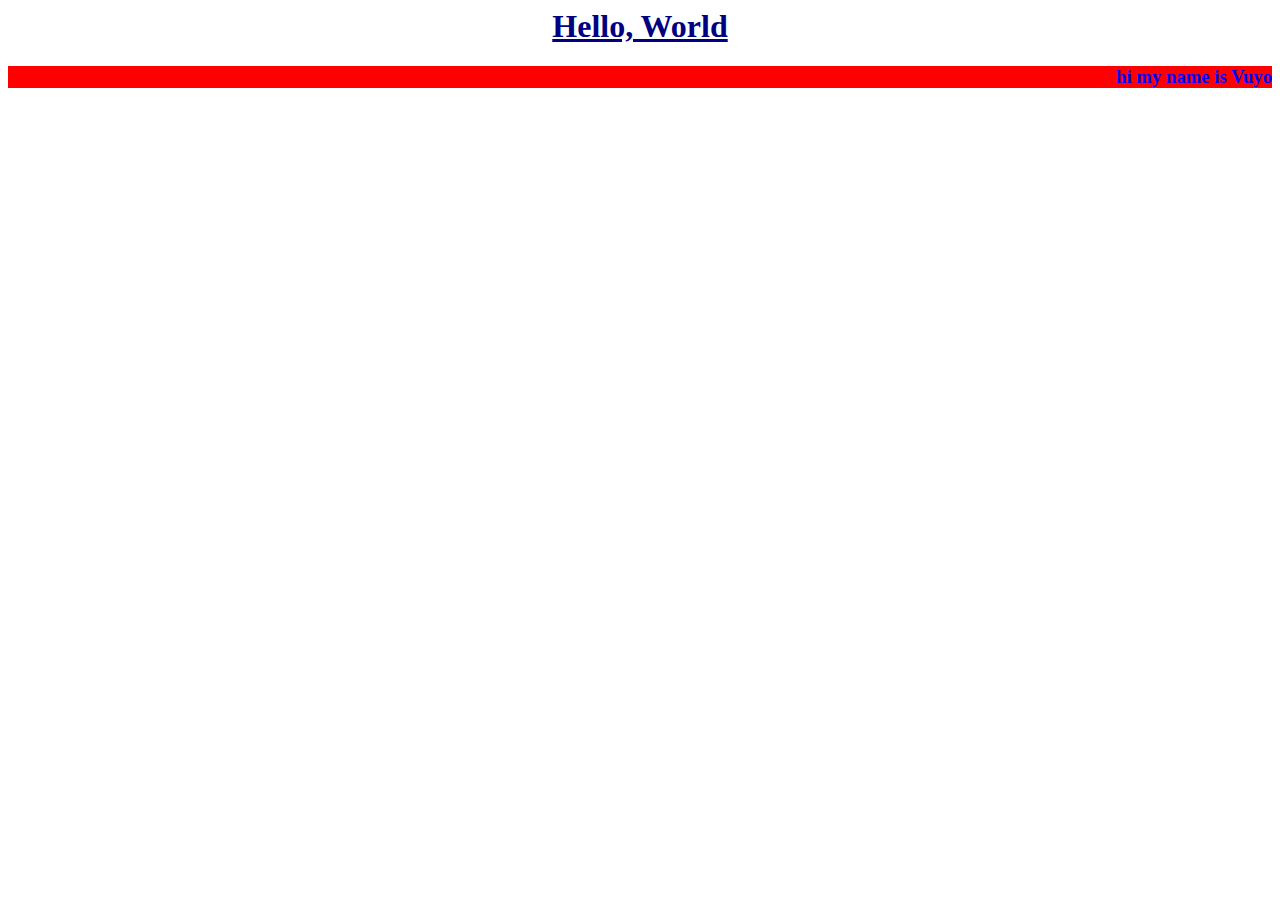
<file: Demo/index.html>
<!DOCTYPE>
<html>
    <head>
      <title> My First Web Page</title>
      <style>
           h1{ 
            color: navy;
            text-align : center;
            text-decoration:underline;
            }
     



     
      </style>
      <link rel= "stylesheet" href="./main.css"/>
   </head>
   <body>
     <h1> Hello, World </h1>
     <h3> hi my name is Vuyo </h3>

 </body>
 </html>
</file>
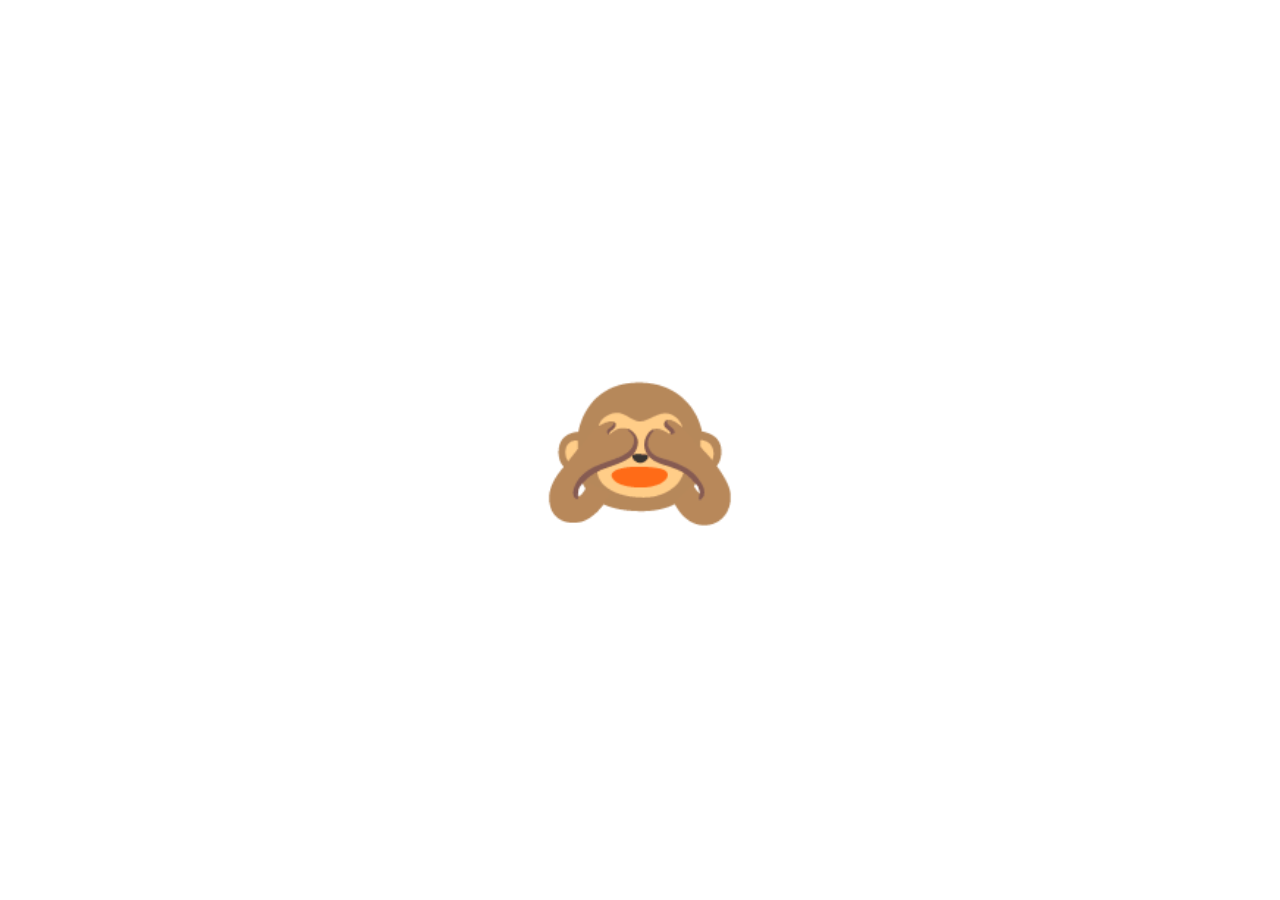
<file: emoji_switch/index.html>
<!DOCTYPE html>
<html lang="en">
<head>
    <meta charset="UTF-8">
    <meta http-equiv="X-UA-Compatible" content="IE=edge">
    <meta name="viewport" content="width=device-width, initial-scale=1.0">
    <link rel="stylesheet" href="style.css">
    <title>Document</title>
</head>
<body>

    <div class="emoji closed active">🙈</div>
    <div class="emoji open">🙉</div>


    <script src="index.js"></script>
</body>
</html>
</file>
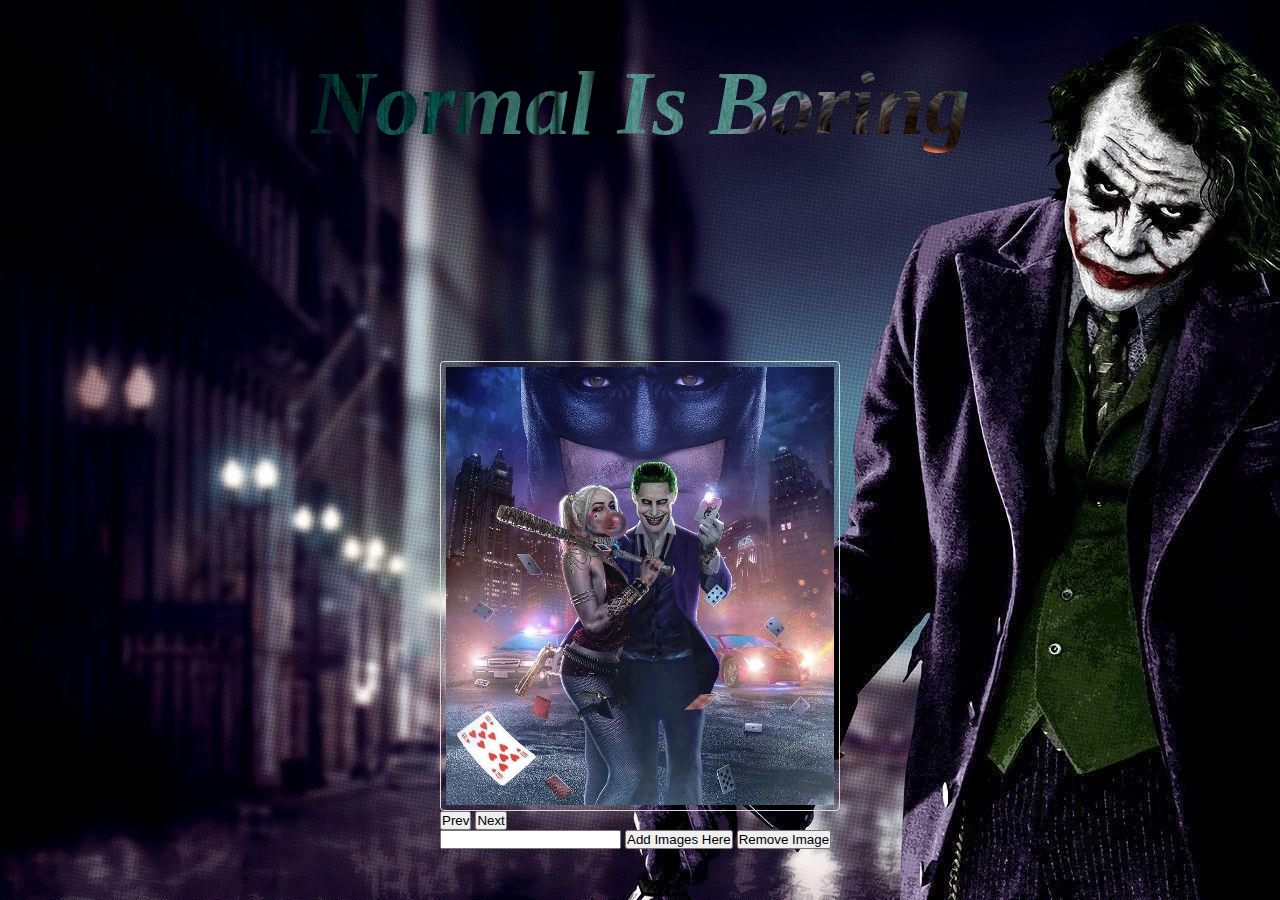
<file: image_slider/index.html>
<!DOCTYPE html>
<html lang="en">
<head>
    <meta charset="UTF-8">
    <meta http-equiv="X-UA-Compatible" content="IE=edge">
    <meta name="viewport" content="width=device-width, initial-scale=1.0">
    <link rel="stylesheet" href="style.css">
    <title>Image Slider</title>
    <h1>Normal Is Boring</h1>
</head>
<body>
    <div class="carousel-container">
        

    </div>

 <div class="carousel" >
    <div class="Images">
        <img src="joker.jpg" id="image" alt="">
    </div>

 
 
    <div class="navigation">
        <button class="prev-nav btn"onclick="prev()">Prev</button>
        <button class="next-nav btn"onclick="next()">Next</button>

    

</div>
 <input type="img" id="images"> 
 <button class="btn btn-sm" onclick="addimage()">Add Images Here</button>

 
<button class="btn btn-sm" onclick="removeImage()" id="remove">Remove Image</button>





 <script src="script.js"></script> 
</body>
</html>
</file>
<file: js_fundamentals/index.html>
<!DOCTYPE html>
<html lang="en">
<head>
    <meta charset="UTF-8">
    <meta http-equiv="X-UA-Compatible" content="IE=edge">
    <meta name="viewport" content="width=device-width, initial-scale=1.0">
    <title>Click Button</title>
</head>
<body>
    <div class="rightNav">
        <input type="text" name="number" id="submit">
        <button class="btn btn-sm" onclick="submit()">submit</button>

    </div>
   <script src="file.js"></script>
</body>
</html>
</file>
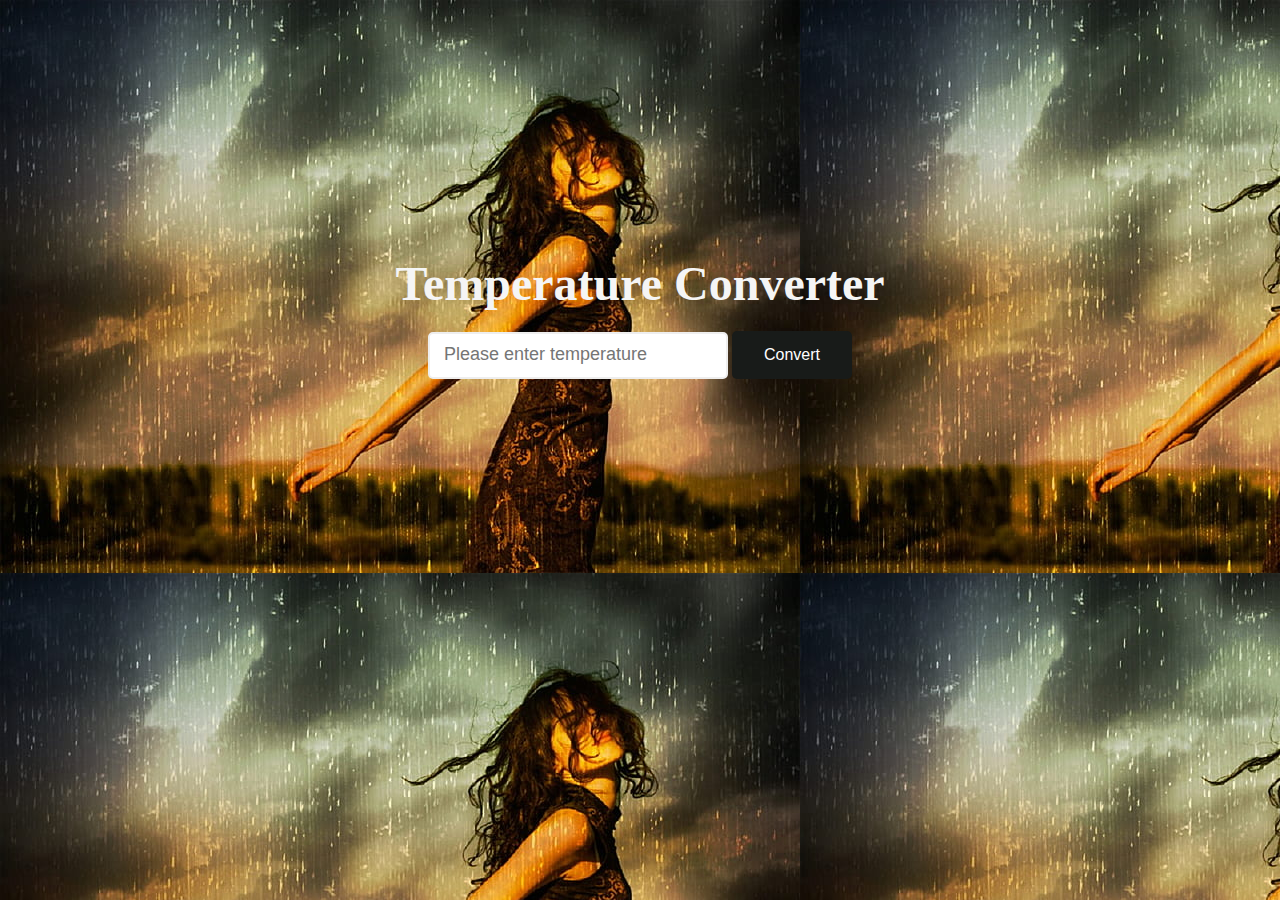
<file: temp_converter/index.html>
<!DOCTYPE html>
<html lang="en">
<head>
    <meta charset="UTF-8">
    <meta http-equiv="X-UA-Compatible" content="IE=edge">
    <meta name="viewport" content="width=device-width, initial-scale=1.0">
    <title>Temperature Converter</title>
    <link rel="stylesheet" href="style.css">
    
</head>
<body>
    <h1> 
        Temperature Converter
    </h1>


    <div class="rightNav">
         <input type="number" name="number" id="submit" placeholder="Please enter temperature">
        <button class="btn btn-sm" onclick="submit()">Convert</button>
        <p id ="result"></p> </p>
        

    </div>
<script src="temp.js"></script> 
</body>
</html>
</file>
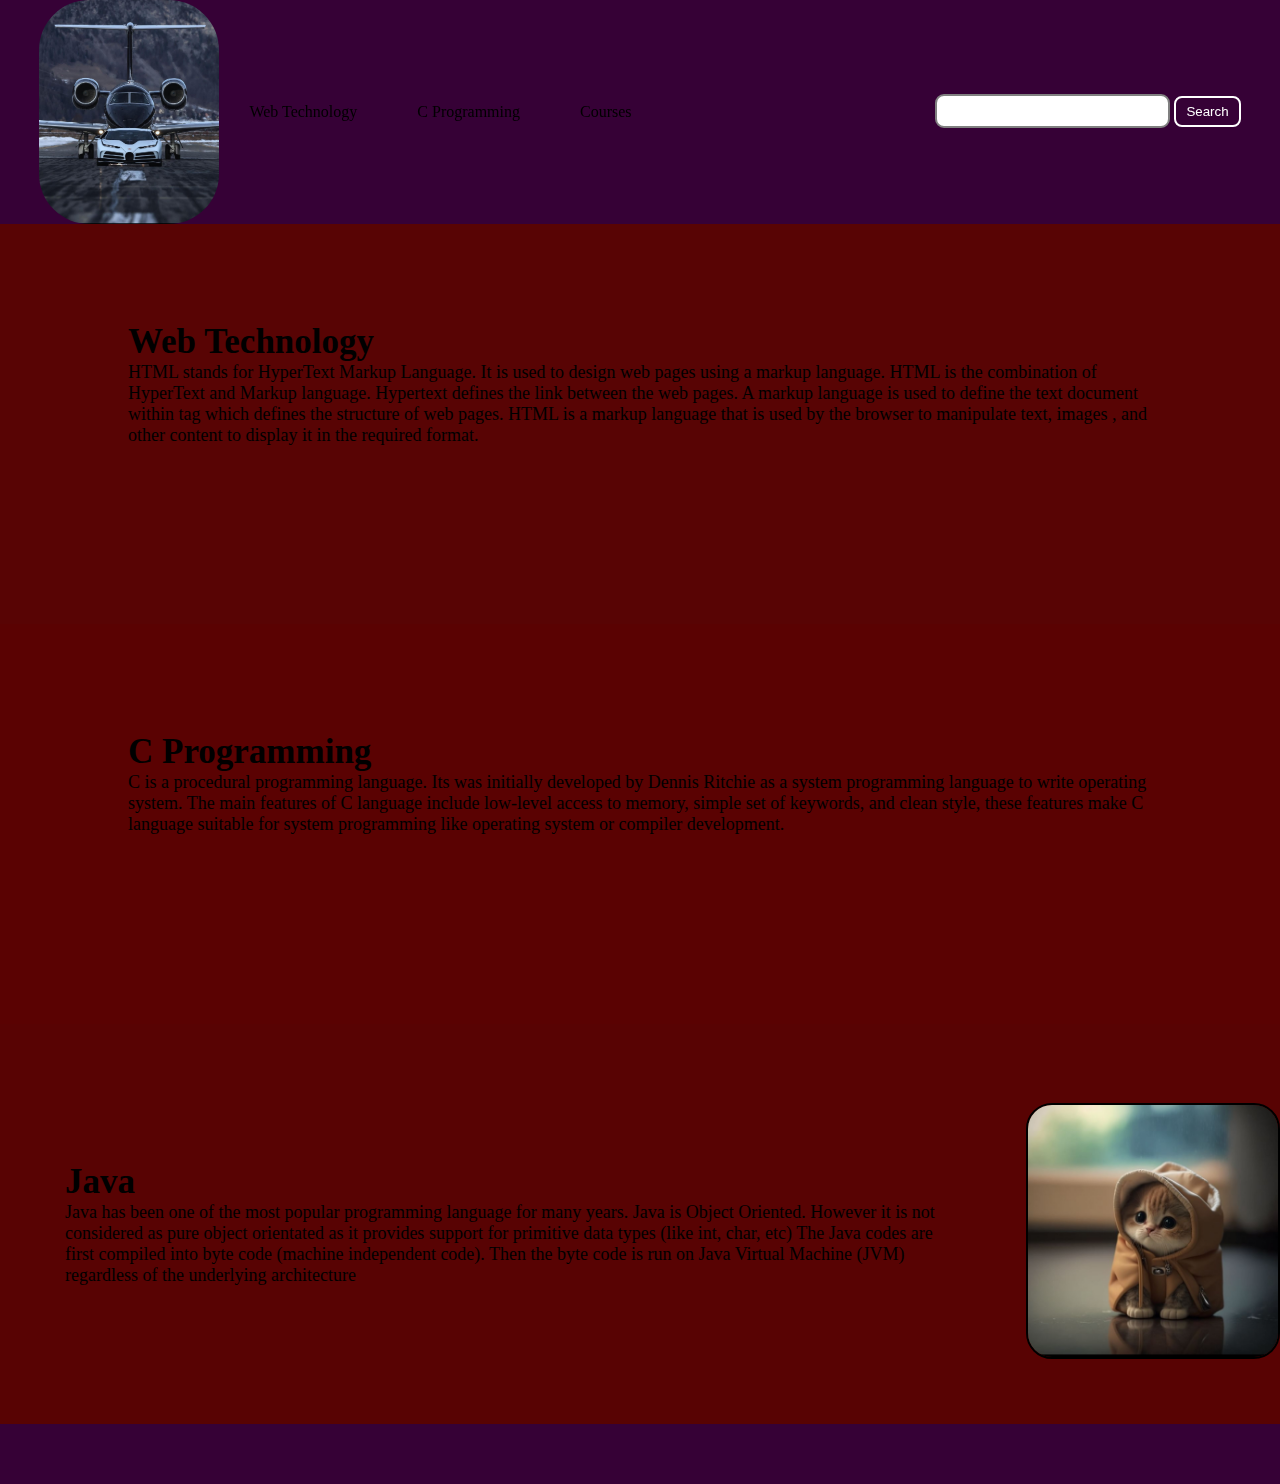
<file: web_design/index.html>
<!DOCTYPE html>

<html>

<head>
    <title>
       Simple Web Development Template

    </title>
    <link rel="stylesheet" href="style.css">
</head>

<body>
    <nav class="navbar background">
       <ul class="nav-list">
          <div class="logo">
              <img src="car.jpg">
          </div>
          <li><a href="#web">Web Technology</a></li>
          <li><a href="#program">C Programming</a></li>
          <li><a href="#course">Courses</a></li>
        </ul>

        <div class="rightNav">
           <input type="text" name="search" id="search">
           <button class="btn btn-sm" onclick="greet()">Search</button>
        </div>
     </nav>
     
    <section class="firstsection">
        <div class="box-main">
            <div class="firstHalf">
                <h1 class="text-big" id="web">
                    Web Technology
                </h1>
                
                <p class ="text-small">
                    HTML stands for HyperText Markup
                    Language. It is used to design
                    web pages using a markup language.
                    HTML is the combination of HyperText
                    and Markup language. Hypertext
                    defines the link between the web
                    pages. A markup language is used
                    to define the text document within 
                    tag which defines the structure of
                    web pages. HTML is a markup language
                    that is used by the browser to
                    manipulate text, images , and other
                    content to display it in the required
                    format.

                </p>

            </div>
        </div>
    </section>
    
    <section class="secondsection"> 
        <div class="box-main">
            <div class="secondHalf">
                <h1 class="text-big" id="program">
                    C Programming
                </h1>
                <p class="text-small">
                    C is a procedural programming language.
                    Its was initially developed by Dennis
                    Ritchie as a system programming
                    language to write operating system.
                    The main features of C language include
                    low-level access to memory, simple set
                    of keywords, and clean style, these
                    features make C language suitable for
                    system programming like operating system
                    or compiler development.
                </p>
                
                
            </div>
        </div>
    </section>
    
    <section class="section">
        <div class="paras">
            <h1 class="sectionTag text-big">Java</h1>

            <p class="sectionSubTag text-small">
                Java has been one of the most
                popular programming language
                for many years. Java is Object
                Oriented. However it is not
                considered as pure object orientated
                as it provides support for primitive
                data types (like int, char, etc) The
                Java codes are first compiled into byte
                code (machine independent code). Then
                the byte code is run on Java Virtual
                Machine (JVM) regardless of the
                underlying architecture
            </p>


        </div>

        <div class="thumbnail">
            <img src="cat.jpg.jpg" alt="car and airplane photo">
        </div>
    </section>
    
    <footer class="background">
        <p class="text-footer">

        </p>
        <script src="./script.js"></script>
    </body>
    
   </html>
</file>
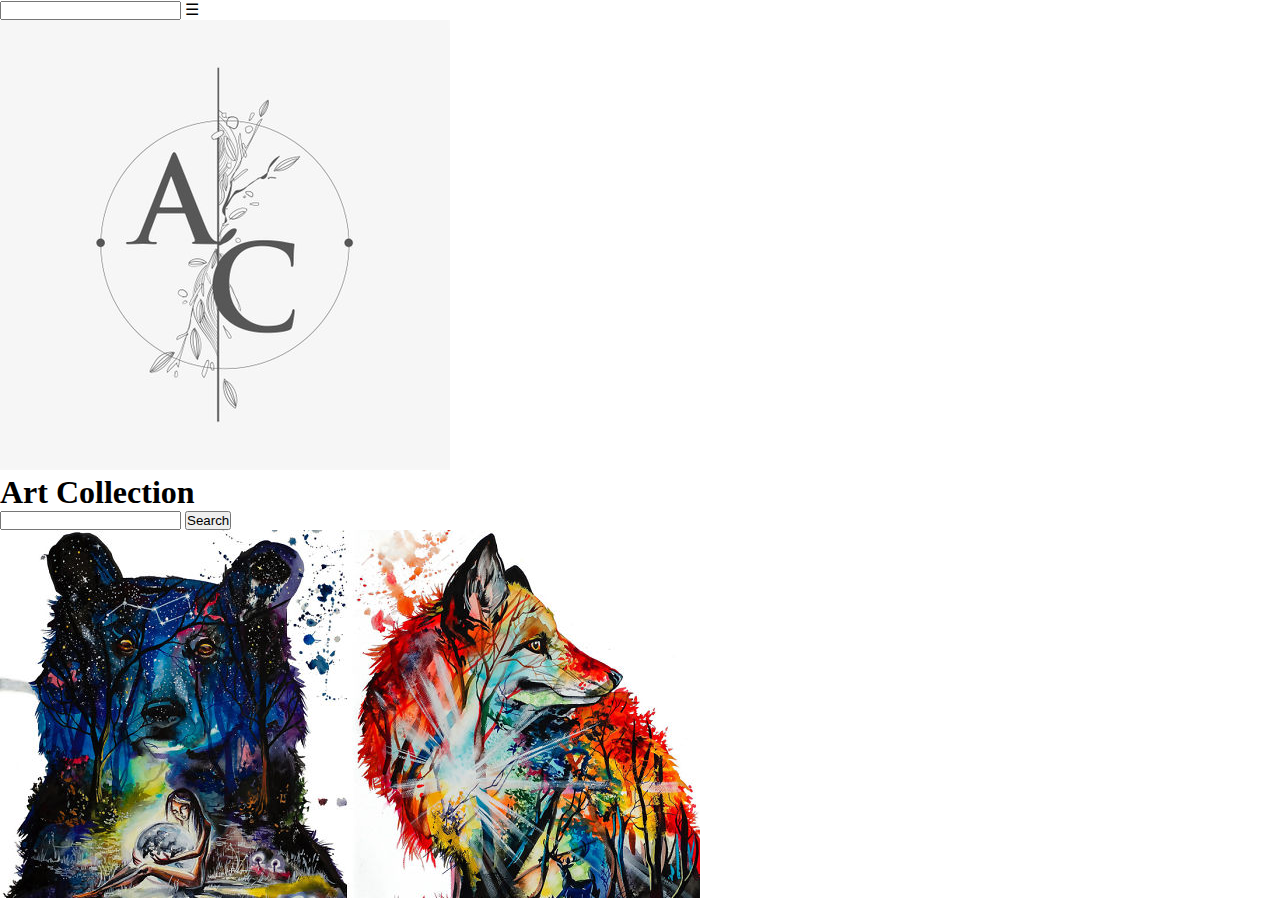
<file: work/index.html>
<!DOCTYPE html>
<html>
    <head>
        <title>My Work</title>
        <link rel="stylesheet"href="style.css">

    </head>
 <body>
     <nav class="navbar ">
        <ul class="nav-links">
            <input type="craft"id="Collection" />
            <label for="Collection" class"art">&#9776</label>
         <div class="logo">
            <img src="wikagraphic210305414.jpg" alt="art">
         </div>
        </ul>  
     
        <h1>Art Collection</h1>

        <div class="rightNav">
            <input type="text" name="Search" id="Search">
            <button type="button">Search</button>
        </div>
    </nav>
    <section class="firstsection">
        <div class="box-main">
            <div class="firstHalf">
            
                <img src="fb_image_5a20110aa28df__700.jpg" alt="bright wolvies">
            </div>
    


    

        
  </body>
</html>
</file>
<file: Demo/main.css>
h3{
  background-color: red;
  color :blue ;
  text-align: end;
  }
</file>
<file: emoji_switch/style.css>
* {

    box-sizing: border-box;
    margin: 0;
    padding: 0;
}

 body {
     display: flex;
     flex-direction: column;
     justify-content: center;
     align-items: center;
     height: 100vh;

}

.emoji {

    font-size: 10rem;
    cursor: pointer;
    user-select: none;
}

.closed {

    display: none;

}

.open {

    display: none;

}

.active {

    display: block;

}
</file>
<file: image_slider/style.css>
* { 
    margin: 0;
    padding: 0;
    box-sizing: border-box;
}

body{
    height: 100vh;
    background-image: url("wall.jpg");
    display: grid;
    place-items: center;
}
h1{
    font-size: 90px;
    font-weight: 700;
    background-clip: text;
    -webkit-background-clip: text;
    text-shadow: 100%;
    background-image: url(Encanto_Doors_1s_Mirabel_v3.1_mech4_FS-1200x675.jpg);
    color: transparent;
    font-style: italic;
}

img{
    display: block;
    object-fit: cover;
    border-radius: 1.5rem;
    border: 5px snow;
}

img{
    border: 1px solid #ddd;
    border-radius: 4px;
    padding: 5px;
    width: 400px;
    height: 450px;   
}

img:hover{
    box-shadow: 0 0 2px 1px rgba(red, green, blue, alpha);

}
</file>
<file: temp_converter/style.css>
* {
    margin: 0;
    padding: 0;
    box-sizing: border-box;
}

body{
    background-image: url(HD-wallpaper-rainy-day-graphy-girl-breeze-beauty-nature-beautiful-rain-woman.jpg);
    align-items: center;
    justify-content: center;
    display: flex;
    flex-direction: column;
    padding-top: 20%;
}

/*background-image{
    height: 4000px;
    width: 5000px;
}*/



h1 {
    margin-bottom: 20px;
    font-size: 48px;
    color: whitesmoke;
}

p {
    color:white;
    font-size: 25px;
    
}

input {
    padding: 14px;
    width: 300px;
    border-radius: 5px;
    border: 2px solid #eee;
}
input:focus{
    border: 2px solid #eee;
    outline: none;
}
input::placeholder{
    font-size: 18px;
}


button {
    padding: 10px;
    border-radius: 5px;
    background-color: #181b19;
    border: none;
    color: white;
    padding: 15px 32px;
    text-align: center;
    text-decoration: none;
    display: inline-block;
    font-size: 16px;
}


input::placeholder{
    font-size: 18px;
}
</file>
<file: web_design/style.css>
* {
    margin: 0;
    padding: 0;
  }

.navbar {
    display: flex;
    align-items: center;
    justify-content: center;
    position: sticky;
    top: 0;
    cursor: pointer;
}

.background{
    background: rgb(54, 1, 54);
    background-blend-mode: darken;
    background-size: cover;
}

.nav-list{
    width: 70%;
    display: flex;
    align-items: center;
}

.logo{
    display: flex;
    justify-content: center;
    align-items: center;
}

.logo img {
    width: 180px;
    border-radius: 50px;
}

.nav-list li{
    list-style:none;
    padding: 26px 30px;
}

.nav-list li a {
    text-decoration: none;
    color: black;
}

.nav-list li a:hover {
    color: grey; 
}
.rightnav {
    width: 30;
    text-align: right;
}
#search {
    padding: 5px;
    font-size: 17px;
    border: 2px solid grey;
    border-radius: 9px;
}
.firstsection {
    background-color: rgb(88, 4, 4);
    height: 400px;
}

.secondsection {
    background-color:rgb(90, 2, 2);
    height: 400px;
}

.box-main {
    display: flex;
    justify-content: center;
    align-items: center;
    color: black;
    max-width: 80%;
    margin: auto;
    height: 80%;
}

.firsthalf{
    width: 100%;
    display: flex;
    flex-direction: column;
    justify-content: center;
}

.secondhalf {
    width: 30%;
}

.secondhalf img  {
    width: 70%;
    border: 4px solid white;
    border-radius: 150px;
    display: block;
    margin: auto;
}

.text-big {
    font-family: 'Piazzolla', serif;
    font-weight: bold;
    font-size: 35px;
}

.text-small {
    font-size: 18px;
}

.btn {
    padding: 8px 20px;
    margin: 7px 0;
    border: 2px solid white;
    border-radius: 8px;
    background: none;
    color: white;
    cursor: pointer;
}

.btn-sm {
    padding: 6px 10px;
    vertical-align: middle;
}

.section {
    background-color: rgb(88, 3, 3);
    height: 400px;
    display: flex;
    align-items: center;
    justify-content: center;
    max-width: 100%;
    margin: auto;
}

.section-Left {
    flex-direction: row-reverse;    
}

.paras {
    padding: 0px 65px;
}

.thumbnail img {
    width: 250px;
    border: 2px solid black;
    border-radius: 26px;
    margin-top: 19px;
}

.center {
    text-align: center;
}

.text-footer {
    text-align: center;
    padding: 30px 0;
    font-family: 'Ubuntu', sans-serif;
    display: flex;
    justify-content: center;
    color: white;
}
</file>
<file: work/style.css>
* {
    margin: 0;
    padding: 0;
}

.navbar {
    display: block;
    align-items: first baseline;
    justify-content: baseline;
    position: sticky;
    top: auto;
    cursor: pointer;
}

.background{
    background-color: black;
    color: purple;
}

.element {
    backdrop-filter: color-shifting(100px);
}

.nav-list
</file>
